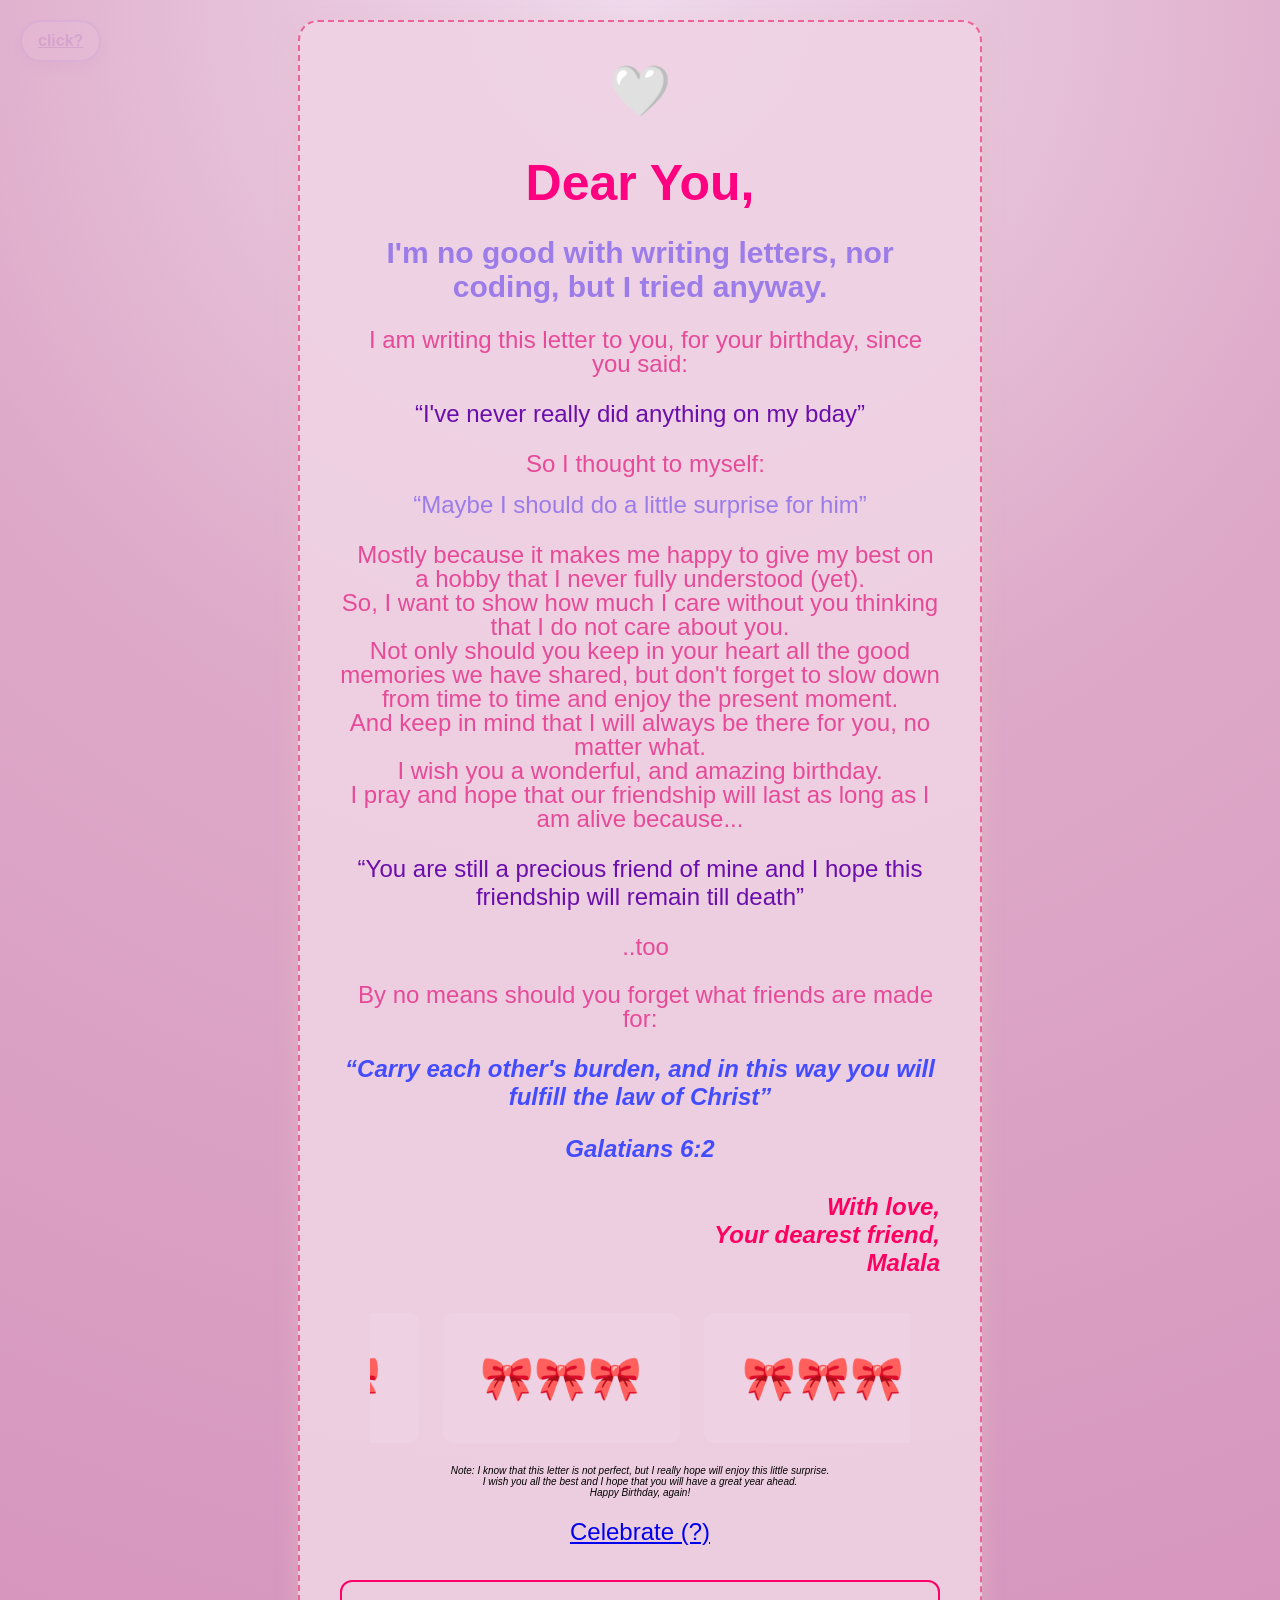
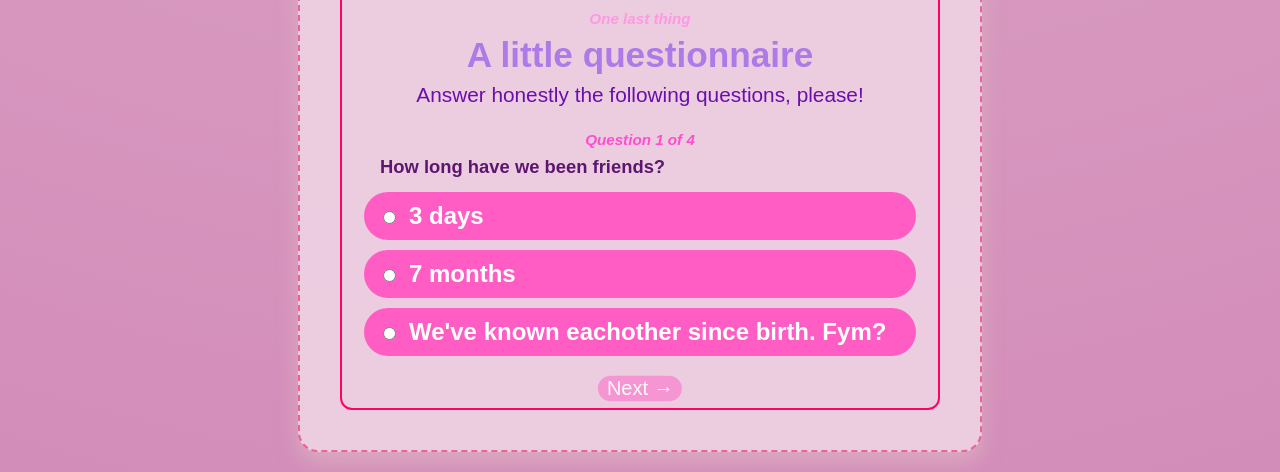
<file: index.html>
<!DOCTYPE html>
<html lang="en">
<head> 
    <meta charset="UTF-8">
    <meta name="viewport" content="width=device-width, initial-scale=1.0">
    <title> A little nothing for your birthday </title>
    <link rel="stylesheet" href="style.css">
    <style>
        /*i kinda think this is too much tho*/
        .friendship-quiz h2 { 
            margin: 0 0 8px; 
            font-size: clamp(1.6rem, 4vw, 2.2rem); 
            color: #9e65e9cc
        }
        img{
            width: 100%;
        }
    </style>
</head>
<body>
    <a class="invisible-button" href="click.html" aria-label="hidden message"> 
        click?
    </a>
        <div class="floating-hearts" id="floating-hearts" aria-hidden="true"></div>
        <div class="letter-container">
            <div class="heart-icon reveal">🤍</div>
        <h1 class="reveal">Dear You,</h1>
        <h2 class="reveal">I'm no good with writing letters, nor coding, but I tried anyway.</h2>
        <p class="letter-text reveal">
            I am writing this letter to you, for your birthday, since you said: <br>
        <div class="citation reveal"> 
            <p><q>I've never really did anything on my bday</q></p> </div>

        <p class="letter-text reveal">
            So I thought to myself:<br>
        <div class="qotation reveal">
            <q>Maybe I should do a little surprise for him</q> </div>
        
            <p class="letter-text reveal">
            Mostly because it makes me happy to give my best on a hobby that I never fully understood (yet). <br>
            So, I want to show how much I care without you thinking that I do not care about you.<br>
            Not only should you keep in your heart all the good memories we have shared, but don't forget to slow down from time to time and enjoy the present moment.<br>
            And keep in mind that I will always be there for you, no matter what.<br>
            I wish you a wonderful, and amazing birthday.<br>
            I pray and hope that our friendship will last as long as I am alive because...<br>
        <div class="citation reveal">
            <p><q>You are still a precious friend of mine and I hope this friendship will remain till death</q></p>
        <div class="letter-text reveal"><p>..too</p></div>
        <div class="letter-text reveal">
            <p>By no means should you forget what friends are made for:</p>
        </div>
        <div class="citation reveal" style="font-family:'Lucida Sans', 'Lucida Sans Regular', 'Lucida Grande', 'Lucida Sans Unicode', Geneva, Verdana, sans-serif; font-weight: bold; font-style: oblique; color: rgb(67, 76, 255);">
            <q>Carry each other's burden, and in this way you will fulfill the law of Christ</q>
            <p>Galatians 6:2</p>
        </div>
        <p class="signature reveal"> With love,<br> Your dearest friend,<br>Malala</p>
        <div class="carousel reveal">
            <div class="carousel-track">
                <div class="group">
                    <div class="card">🎀🎀🎀</div>
                    <div class="card">🎀🎀🎀</div>
                    <div class="card">🎀🎀🎀</div>
                    <div class="card">🎀🎀🎀</div>
                    <div class="card">🎀🎀🎀</div>
                </div>
                <div aria-hidden="true" class="group">
                    <div class="card">🎀🎀🎀</div>
                    <div class="card">🎀🎀🎀</div>
                    <div class="card">🎀🎀🎀</div>
                    <div class="card">🎀🎀🎀</div>
                    <div class="card">🎀🎀🎀</div>
                </div>
            </div>
        </div>
    <div class="note reveal">
        <p>Note: I know that this letter is not perfect, but I really hope will enjoy this little surprise. <br>
            I wish you all the best and I hope that you will have a great year ahead. <br>
            Happy Birthday, again! <br>
        </p>
    </div>
    <div class="celebrate-link reveal">
        <a href="https://youtu.be/BBJa32lCaaY?si=OQC7jNBbgyOo9_95" target="blank">Celebrate (?)</a>
    </div>
    <section class="friendship-quiz" aria-labelledby="friendship-quiz-title">
        <p class="friendship-quiz-kicker"> One last thing </p>
        <h2 id="friendship-quiz-title"> A little questionnaire</h2>
        <p class="friendship-quiz-intro"> Answer honestly the following questions, please! </p>
        <form id="friendship-form"> 
            <div class="friendship-quiz-question is-active" data-question="1">
                <p class="question-count"> Question 1 of 4 </p>
                <fieldset>
                    <legend> How long have we been friends? </legend>
                        <label><input type="radio" name="duration" value="a"> 3 days </input></label>
                        <label><input type="radio" name="duration" value="b"> 7 months </input></label>
                        <label><input type="radio" name="duration" value="c"> We've known eachother since birth. Fym? </input></label>
                </fieldset>
            </div>
            <div class="friendship-quiz-question" data-question="2" hidden>
                <p class="question-count"> Question 2 of 4 </p>
                <fieldset>
                    <legend> What makes a friendship truly special? </legend>
                        <label><input type="radio" name="great-friendship" value="a"> Trust </input></label>
                        <label><input type="radio" name="great-friendship" value="b"> Laughter </input></label>
                        <label><input type="radio" name="great-friendship" value="c"> Support </input></label>
                </fieldset>
            </div>
            <div class="friendship-quiz-question" data-question="3" hidden> 
                <p class="question-count"> Question 3 of 4 </p>
                <fieldset> 
                    <legend> What should we do next? </legend>
                        <label><input type="radio" name="next-adventure" value="a"> Go on an adventure </input></label>
                        <label><input type="radio" name="next-adventure" value="b"> Find the G spot </input></label>
                        <label><input type="radio" name="next-adventure" value="c"> Whatever, as long as we go together </input></label>
                </fieldset>
            </div>
            <div class="friendship-quiz-question" data-question="4" hidden>
                <p class="question-count"> Question 4 of 4 </p>
                <fieldset>
                    <legend> Are you ready to make more memories? </legend>
                        <label><input type="radio" name="ready-for-more" value="a"> Yes, absolutely </input></label>
                        <label><input type="radio" name="ready-for-more" value="b"> Always</input></label>
                        <label><input type="radio" name="ready-for-more" value="c"> Is that even a question? </input></label>
                </fieldset>
            </div>
            <button class="friendship-quiz-button" type="button" id="next-button"> Next <span aria-hidden="true">→</span></button>
        </form>
        <div class="friendship-quiz-result" id="friendship-quiz-result" aria-live="polite" hidden>
            <img src="golden-cuffs-removebg-preview.png" alt="golden-cuffs" style="width: 128px;height:128px;">
            <h3>Congratulations! You are stuck with me now! 💟</h3>
            <p>Whatever answers you got, I am keeping you in my life. No take backsies! </p>
            <button class="friendship-quiz-reset" type="button">Take it again <span aria-hidden="true">↻</span></button>
        </div>
    </section>        
    </div> 
<script src="script.js"></script>
</body>
</html>
</file>
<file: style.css>
/* Style background page */
body{
    position: relative;
    background: radial-gradient(circle at top, #efd9eb 0%, #deaac9 35%, #d38db9 100%);
    font-family: 'Segoe UI', Tahoma, Geneva, Verdana, sans-serif;
    font-display: auto;
    display: flex;
    justify-content: center;
    min-height: 100vh;
    margin: 0;
    padding: 20px;
    overflow-x: hidden;
}

.floating-hearts {
    position: fixed;
    inset: 0;
    overflow: hidden;
    pointer-events: none;
    z-index: 0;
}

.heart-particle {
    position: absolute;
    bottom: -10vh;
    left: 0;
    opacity: 0;
    user-select: none;
    animation: floatUp linear infinite;
    text-shadow: 0 0 10px rgba(255, 255, 255, 0.45);
}

@keyframes floatUp {
    0% {
        transform: translate3d(0, 0, 0) scale(0.7) rotate(0deg);
        opacity: 0;
    }
    15% {
        opacity: 0.7;
    }
    100% {
        transform: translate3d(var(--drift-x), -118vh, 0) scale(1.35) rotate(var(--spin));
        opacity: 0;
    }
}

/* The letter container card*/
.letter-container{
    position: relative;
    z-index: 1;
    background: rgba(239, 211, 228, 0.9);
    max-width: 600px;
    width: 100%;
    padding: 40px;
    border-radius: 20px;
    box-shadow: 0 10px 20px rgba(225, 192, 193, 0.548);
    border: 2px dashed#ec629a;
    text-align: center;
    transform: translateY(24px) scale(0.98);
    transition: opacity 0.9s ease, transform 0.9s ease;
}

.letter-container.is-visible {
    opacity: 1;
    transform: translateY(0) scale(1);
}

.reveal {
    opacity: 0;
    visibility: visible;
    transform: translateY(18px) rotate(1deg);
    filter: blur(4px);
    transition: opacity 0.8s ease, transform 0.8s ease, filter 0.8s ease;
}

.reveal.is-visible {
    opacity: 1;
    transform: translateY(0) rotate(0deg);
    filter: blur(0);
}

.heart-icon {
    display: block;
    border: 0;
    background: transparent;
    cursor: pointer;
    font-size: 50px;
    text-align: center;
    text-decoration: wavy;
    color: crimson;
    margin-bottom: 20px;
    animation: heartPulse 1.8s ease-in-out infinite;
}

@keyframes heartPulse {
    0%, 100% { transform: scale(1); }
    50% { transform: scale(1.12); }
}
/* The citation from WhatsApp*/
.citation {
    font-size: medium;
    color:#6a0eac;
    text-align: center;
    font-size: clamp(1rem, 2.5vw,1.5rem);

}
.qotation {
    color:#9b7ce9;
    font-size: clamp(1rem, 2.5vw,1.5rem);

}
#hidden-message {
    display: block;
    font-family: 'Lucida Sans', 'Lucida Sans Regular', 'Lucida Grande', 'Lucida Sans Unicode', Geneva, Verdana, sans-serif;
    color: #291642;
    font-weight: lighter;
    text-align: center;
}
/*the cute icon */
.heart-icon {
    display: block;
    border: 0;
    background: transparent;
    font-size: 50px;
    text-align: center;
    text-decoration: wavy;
    color: crimson;
    margin-bottom: 20px;
}
/* THe Heading style */
h1 {
    color: #ff0080;
    font-size: 50px;
    margin-bottom: 10px;
}
/* the second Heading */
h2 {
    color: #9b7ce9;
    font-size: 30px;
    text-align: center;
    margin-bottom: auto;
}
/* Letter paragraph */
.letter-text {
    color: rgb(230, 74, 152);
    font-size: clamp(1rem, 2.5vw,1.5rem);
    line-height: 1.0;
    margin-bottom: 15px;
    text-indent: 11px;
}
/*carousel like animation*/
.carousel {
    margin: auto;
    width: 90%;
    overflow: hidden;
    position: relative;
    padding: 0.5em 0;
}

.carousel-track {
    display: flex;
    width: max-content;
    animation: scroll 18s linear infinite;
}

/*the group of the items*/
.group {
    display: flex;
    align-items: center;
    justify-content: center;
    gap: 1em;
    flex-shrink: 0;
    padding-right: 1em;
}

/* the items in the carousel animation*/
.card {
    flex: 0 0 5.5em;
    height: 3em;
    display: flex;
    align-items: center;
    justify-content: center;
    opacity: 1;
    background-color: rgba(239, 211, 228, 0.75);
    font-size: 2.7rem;
    border-radius: 10px;
    line-height: 1;
}

/*animation itself*/
@keyframes scroll {
    from { transform: translateX(0); }
    to { transform: translateX(-50%); }
}
/* The signature styling*/
.signature {
    margin-top: 30px;
    font-style: italic;
    color: #fd0061;
    text-align: right;
    font-size: 18px;
    font-weight: bold;
    font-size: clamp(1rem, 2.5vw,1.5rem);
}
/* The note styling*/
.note {
    margin-top: 10px;
    font-style: italic;
    color: #000000;
    text-align: center;
    font-size: 10px;
}
/*ragebait(?) button */
.celebrate-link {
    display: block;
    margin-top: 20px;
    text-align: center;
}
/* quiz styling*/
.friendship-quiz {
    margin-top: 34px;
    padding: 28px 22px 24px;
    border: 2px solid #ff0166;
    border-radius: 12px;
    background: rgba(255, 255, 255, 0);
}
/* the button quiz styling */
.friendship-quiz button {
    transform: translateY(10px);
    gap: 20px;
    border: royalblue;
    border-radius: 999px;
    scale: 150%;
    background: #ff5dc47b;
    color: #fff8fd;
    cursor: pointer;
}
/* quiz head*/
.friendship-quiz-kicker {
    margin: 0 0 8px;
    color: #ff98e3;
    font-size: 0.95rem;
    font-weight: 650;
    font-style: oblique;
}
/* question count */
.question-count {
    margin: 0 0 8px;
    color: #ff4dd0;
    font-size: 0.95rem;
    font-weight: 650;
    font-style: oblique;
}
/* question text */
.friendship-quiz-intro {
    margin: 8px 0 24px;
    color: #6a0eac;
    font-size: clamp(1.1rem, 2.5vw, 1.3rem);
}
/* questions */
fieldset {
    display: grid;
    gap: 10px;
    margin: 0;
    padding: 0;
    border: 0;
    text-align: left;
    transition: transform background-color 5ms ease;
}
/* question legend */
legend {
    margin: 14px;
    color:#5b176f;
    font-size: 1.15rem;
    font-weight: 700;
}
/* option styling*/
fieldset label {
    display: flex;
    gap: 10px;
    align-items: center;
    padding: 10px 14px;
    border: 0px;
    border-radius: 999px;
    background: #ff5dc4;
    color:#ffffff;
    font-weight: 700;
    cursor: pointer;
    transition: background-color 160ms ease, transform 160ms ease;
}
/*hovering the options*/
fieldset label:hover {
    background-color: #ff9ec5;
    color: #844c95;
    transform: translateY(-4px);
}
/*fuck is a quiz button focus?*/ 
.quiz-button:focus-visible {
    background-color: #ff0004;
    transform: translateY(-20px);
}
.result-heart {
    font-size: 2.5rem;
}
/* image animation css*/
.friendship-quiz-result img {
    display: block;
    margin: 0 auto 12px;
    width: 110px;
    height: 110px;
    animation: prize-float 2.1s ease-in-out infinite;
    filter: drop-shadow(0 10px 18px rgba(162, 92, 255, 0.35));
}
/* image animation keyframes */
@keyframes prize-float {
    0%, 100% {
        transform: translateY(0) scale(1);
    }
    50% {
        transform: translateY(-8px) scale(1.04);
    }
}
/*results*/
.friendship-quiz-result h3 {
    margin: 0;
    color: #5b176f;
}
/*another button, this one's invisible, almost*/
.invisible-button {
    position: fixed;
    opacity: 0.1;
    top: 20px;
    left: 20px;
    z-index: 1000;
    padding: 10px 16px;
    border: 2px solid #9b7ce9;
    border-radius: 999px;
    background: #efd3e4;
    color: #6a0eac;
    font: inherit;
    font-weight: 700;
    box-shadow: 0 6px 16px rgba(106, 14, 172, 0.25);
    cursor: not-allowed;
    transition: transform 160ms ease, box-shadow 160ms ease, background-color 160ms ease;
}

.invisible-button:hover,
.invisible-button:focus-visible {
    background: #ffffff;
    transform: translateY(-3px);
    box-shadow: 0 9px 20px rgba(106, 14, 172, 0.35);
}

@media (max-width: 640px) {
    .invisible-button {
        top: 12px;
        left: 12px;
    }
}
</file>
